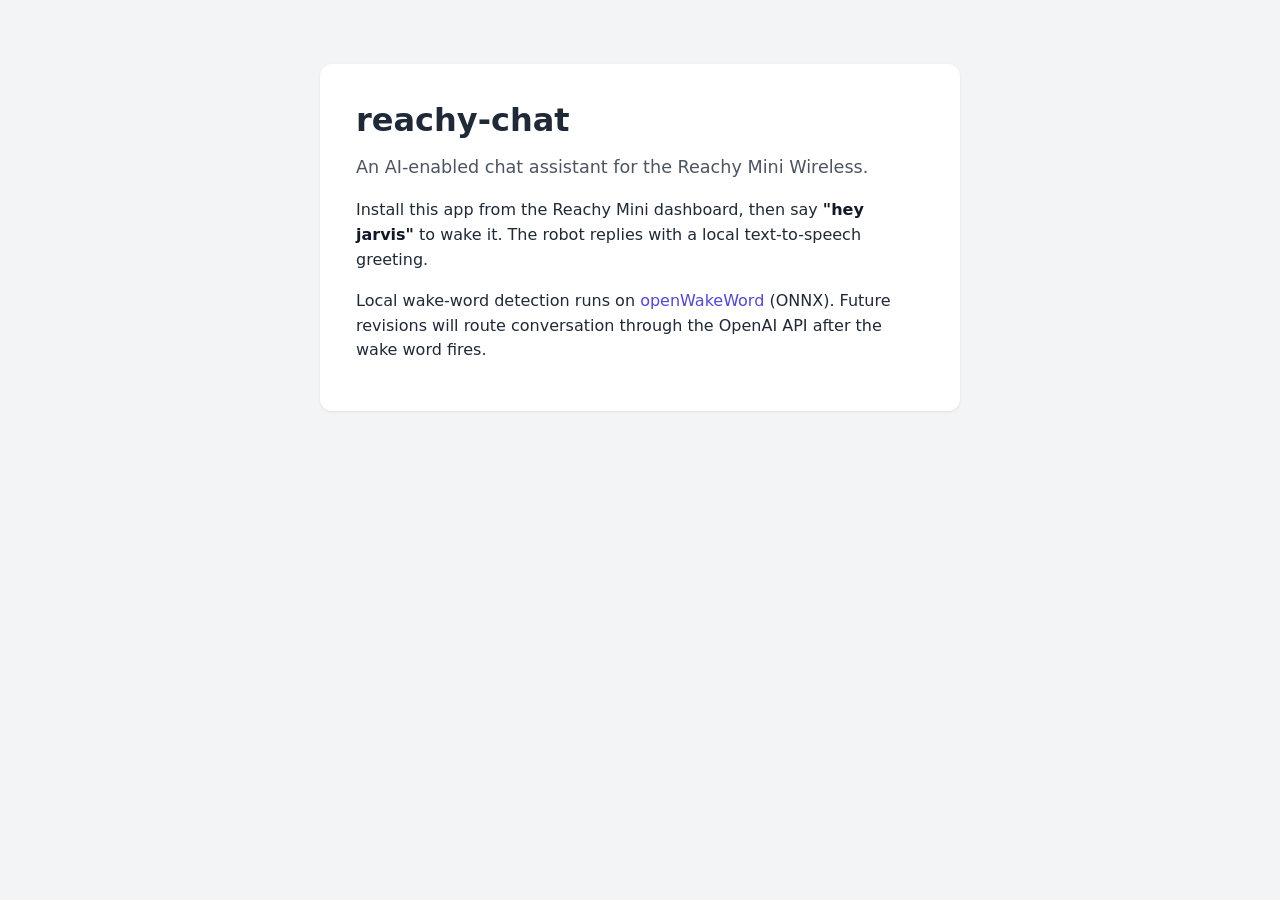
<file: index.html>
<!DOCTYPE html>
<html lang="en">
<head>
  <meta charset="utf-8" />
  <meta name="viewport" content="width=device-width, initial-scale=1" />
  <title>reachy-chat</title>
  <link rel="stylesheet" href="style.css" />
</head>
<body>
  <main>
    <h1>reachy-chat</h1>
    <p class="tagline">An AI-enabled chat assistant for the Reachy Mini Wireless.</p>
    <p>
      Install this app from the Reachy Mini dashboard, then say
      <em>"hey jarvis"</em> to wake it. The robot replies with a local
      text-to-speech greeting.
    </p>
    <p>
      Local wake-word detection runs on
      <a href="https://github.com/dscripka/openWakeWord">openWakeWord</a>
      (ONNX). Future revisions will route conversation through the OpenAI
      API after the wake word fires.
    </p>
  </main>
</body>
</html>
</file>
<file: style.css>
* {
  box-sizing: border-box;
}

body {
  margin: 0;
  font-family: ui-sans-serif, system-ui, -apple-system, "Segoe UI", sans-serif;
  color: #1f2937;
  background: #f3f4f6;
  line-height: 1.55;
}

main {
  max-width: 640px;
  margin: 4rem auto;
  padding: 2rem 2.25rem;
  background: #ffffff;
  border-radius: 12px;
  box-shadow: 0 1px 3px rgba(0, 0, 0, 0.08);
}

h1 {
  margin: 0 0 0.5rem;
  font-size: 2rem;
}

.tagline {
  color: #4b5563;
  font-size: 1.1rem;
  margin-top: 0;
}

a {
  color: #4f46e5;
  text-decoration: none;
}

a:hover {
  text-decoration: underline;
}

em {
  font-style: normal;
  font-weight: 600;
  color: #111827;
}
</file>
